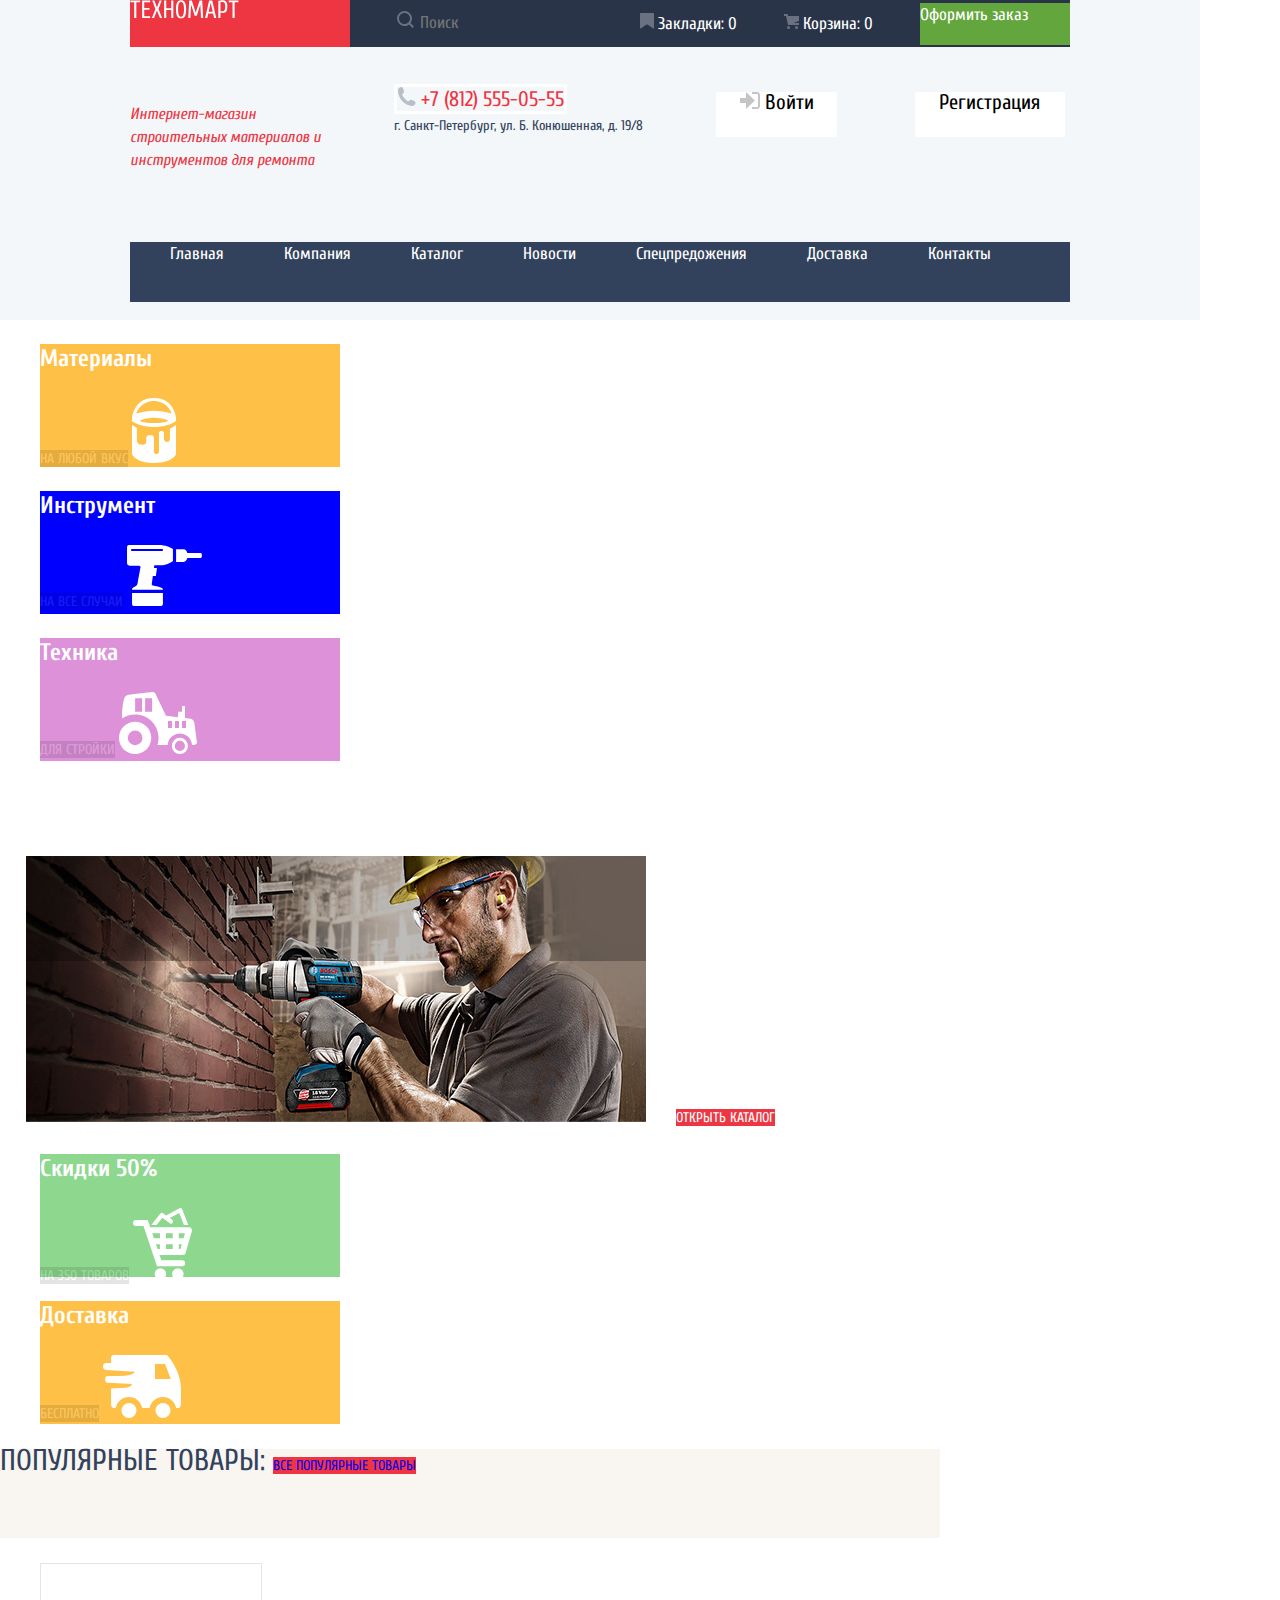
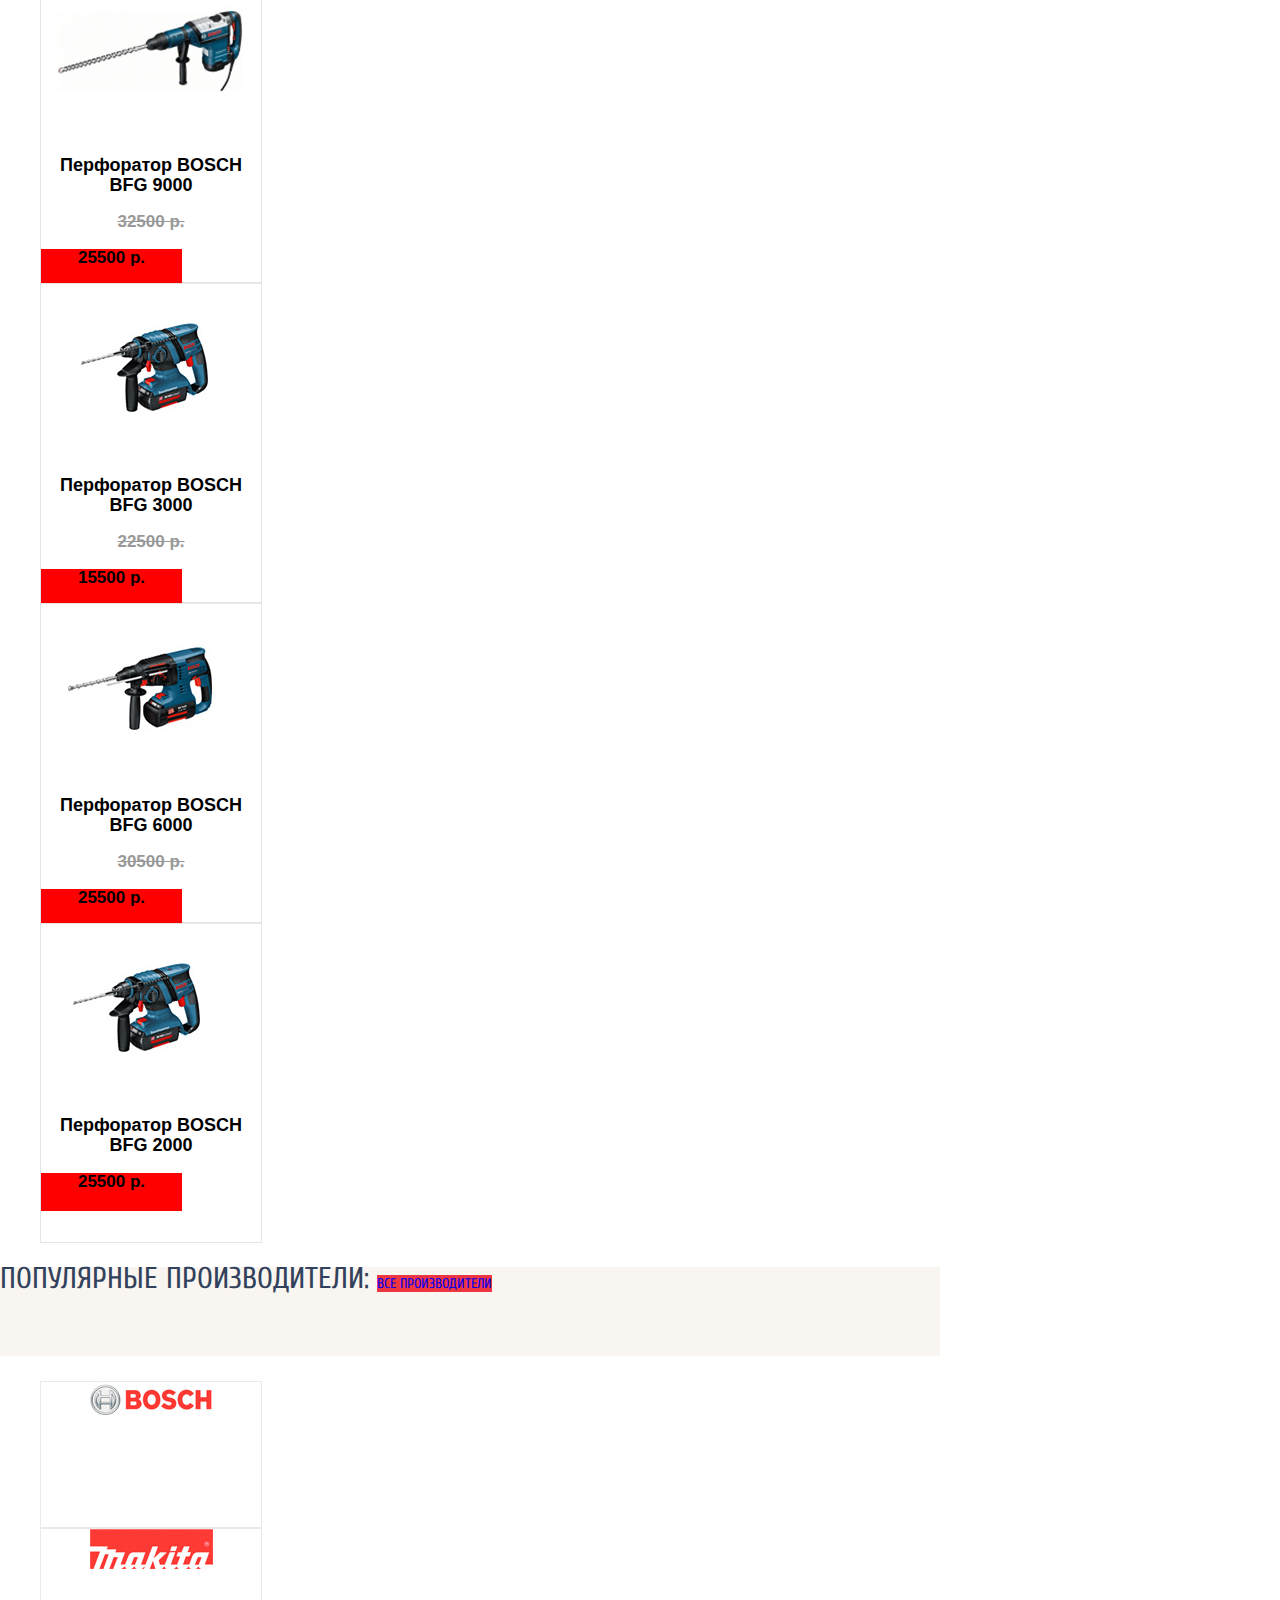
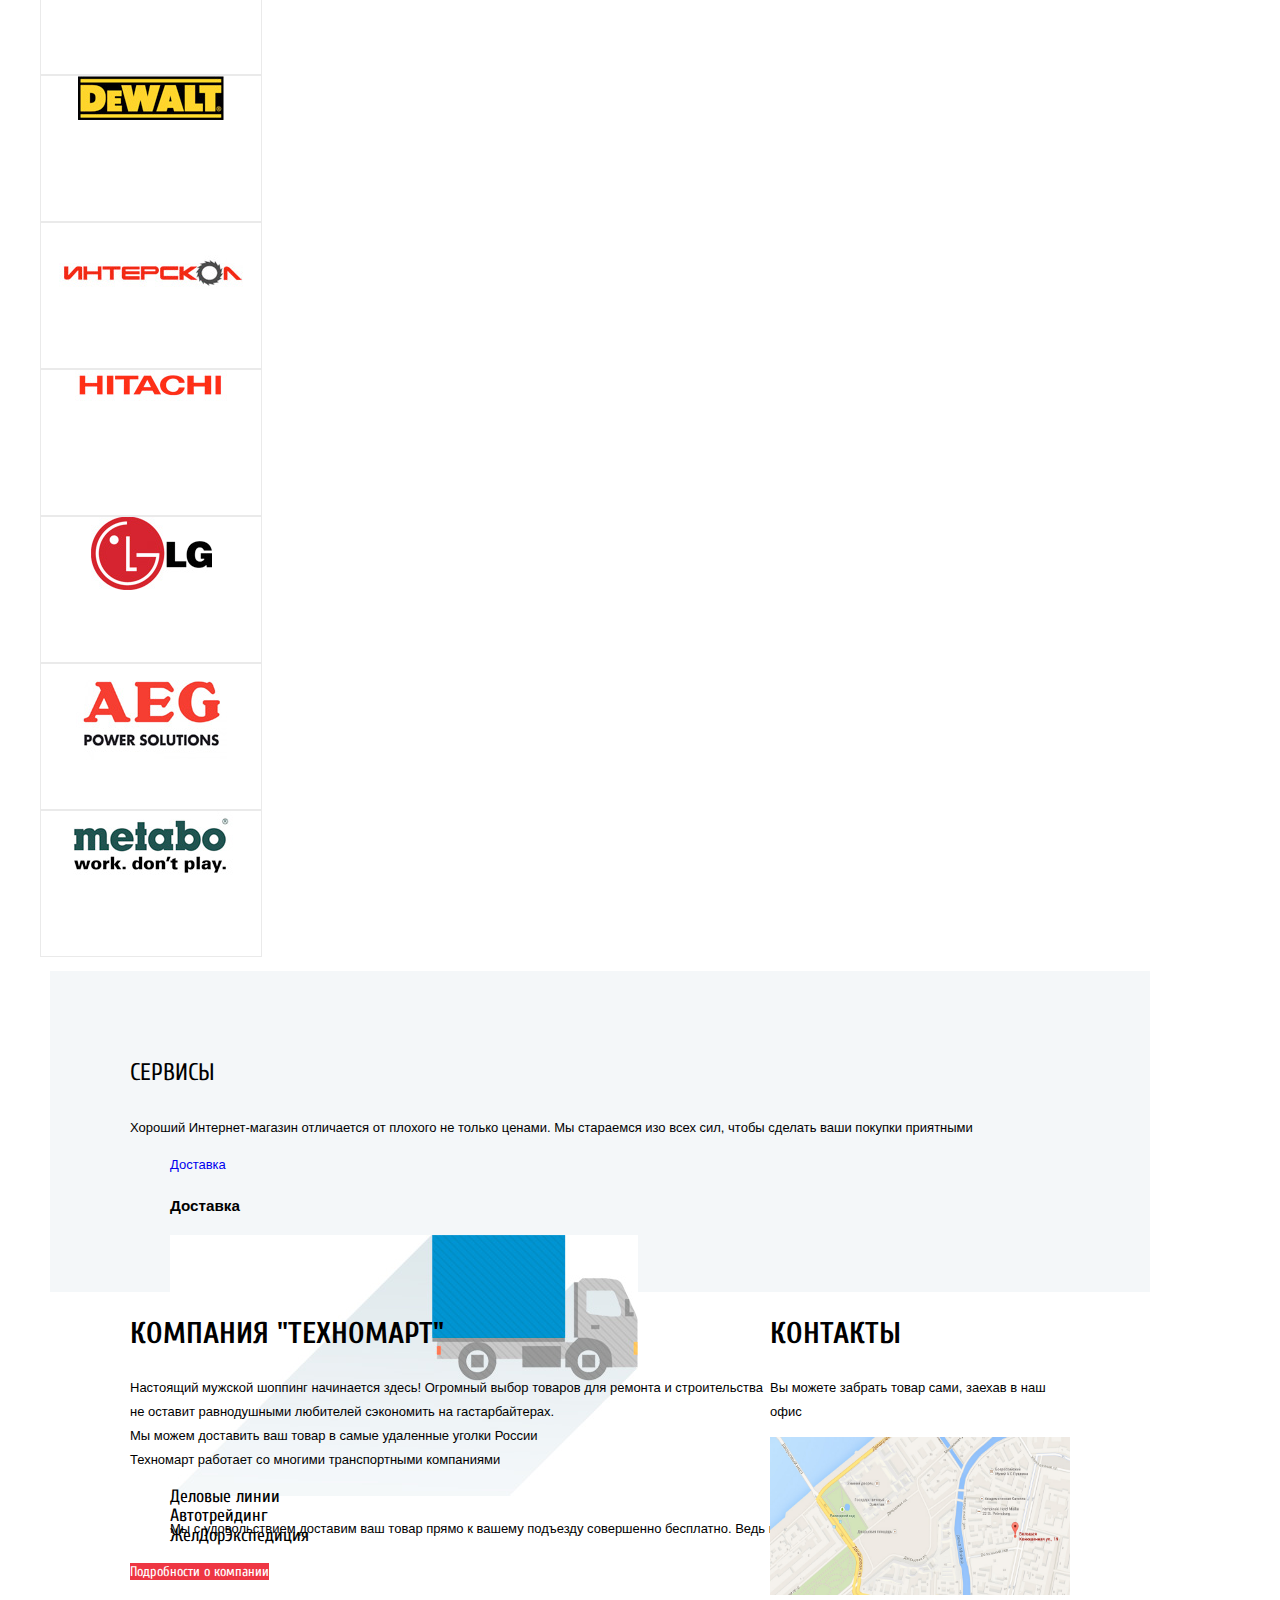
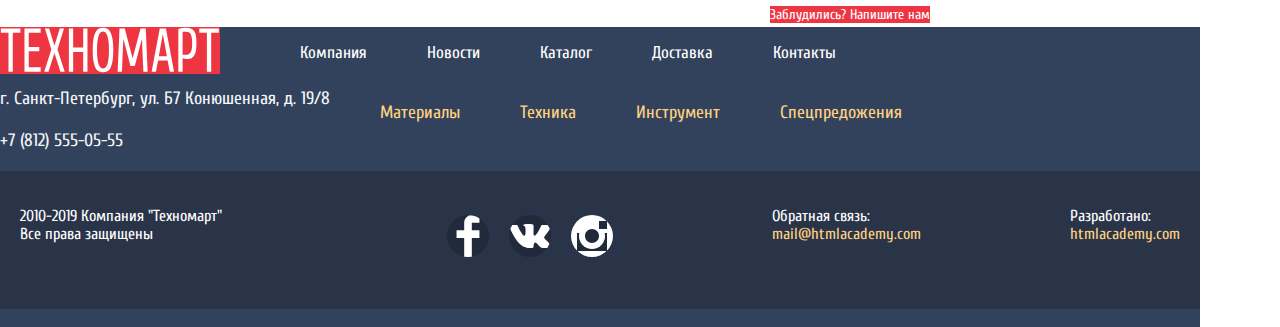
<file: index.html>
<!DOCTYPE html>
<html lang="ru">

<head>
    <meta charset="utf-8" />
    <title>HTML Academy: Техномарт</title>
    <link href="https://fonts.googleapis.com/css?family=Cuprum:400,400i,700|PT+Sans:400,700&display=swap&subset=cyrillic" rel="stylesheet" />
    <link href="css/normalize.css" rel="stylesheet" />
    <link href="css/style.css" rel="stylesheet" />
</head>

<body>
    <header class="top-background">
            <div class="menu-top container">
                    <a class="logo-back logo-back-header">
                        <img src="img/logo.svg" width="109px" height="19px" alt="logo" />
                    </a>
                    <span>
                      <svg class="search-icon" width="17" height="17" viewBox="0 0 17 17">
                        <path
                          d="M17 15.586l-3.542-3.542A7.465 7.465 0 0 0 15 7.5 7.5 7.5 0 1 0 7.5 15c1.71 0 3.282-.579 4.544-1.542L15.586 17 17 15.586zM2 7.5C2 4.467 4.467 2 7.5 2 10.532 2 13 4.467 13 7.5c0 3.032-2.468 5.5-5.5 5.5A5.506 5.506 0 0 1 2 7.5z"
                        />
                      </svg>
                      <input class="input-search" type="text" placeholder="Поиск" />
                    </span>
                    <a class="bookmark" href="#">
                        <svg class="bookmark-icon" width="14" height="16" viewBox="0 0 14 16">
                          <path d="M14 15c0 .55-.368.741-.818.426l-5.363-3.765c-.45-.315-1.187-.315-1.637 0L.818 15.426C.368 15.741 0 15.55 0 15V1c0-.55.45-1 1-1h12c.55 0 1 .45 1 1v14z"/>
                      </svg>
                      Закладки: 0
                    </a>
                    <a class="cart" href="#">
                        <svg class="cart-icon" width="15" height="15" viewBox="0 0 15 15">
                          <circle cx="4.5" cy="13.5" r="1.5"/>
                          <circle cx="12.5" cy="13.5" r="1.5"/>
                          <path d="M15 2H4.07l-.422-2H0v2h2.031l1.985 9H15V9H9.441L15 6.951z"/>
                      </svg>
                      Корзина: 0
                    </a>
                    <a class="make-order-button" href="#">Оформить заказ</a>
        </div>
            <div class="medium-footer container">
                    <p class="site-description">
                        Интернет-магазин строительных материалов и инструментов для ремонта
                    </p>
                    <div>
                        <a class="phone-back" href="#">
                            <img src="img/icon-phone.svg" width="19px" height="19px" alt="phone" /> +7 (812) 555-05-55
                        </a>
                        <address class="top-address">
                          г. Санкт-Петербург, ул. Б. Конюшенная, д. 19/8
                        </address>
                    </div>
                     <a class="login-back" href="#">
                                <svg width="20" height="17" viewBox="0 0 20 17">
                      <path d="M14.875 8.5L6 0v6H0v5h6v6z" />
                      <path
                        d="M16.986 15.01h-5.027V17h5.027c2.178 0 3.004-1.81 3.029-3.026V3.028C19.99 1.811 19.164 0 16.986 0h-5.027v1.99h5.027c.839 0 .992.681 1.01 1.057v10.904c-.017.376-.171 1.059-1.01 1.059z"
                      />
                    </svg> Войти
                            </a>
                    <a class="register-back" href="#">Регистрация</a>
            </div>
        <div>
            <nav class="nav-back container">
                <ul>
                    <li><a class="nav-item-top">Главная</a></li>
                    <li><a class="nav-item-top" href="company.html">Компания</a></li>
                    <li><a class="nav-item-top" href="catalog.html">Каталог</a></li>
                    <li><a class="nav-item-top" href="news.html">Новости</a></li>
                    <li><a class="nav-item-top" href="sale.html">Спецпредожения</a></li>
                    <li><a class="nav-item-top" href="sheepping.html">Доставка</a></li>
                    <li><a class="nav-item-top" href="contacts.html">Контакты</a></li>
                </ul>
            </nav>
        </div>
    </header>
    <main class="main-background">
        <section>
            <h2 class="visually-hidden">Каталог</h2>
            <ul>
                <li>
                    <div class="card yellow-back">
                        <h3>Материалы</h3>
                        <a class="cart-button" href="#">На любой вкус</a>
                        <img src="img/icon-1.svg" alt="" />
                    </div>
                </li>
                <li>
                    <div class="card blue-back">
                        <h3>Инструмент</h3>
                        <a class="cart-button" href="#">На все случаи</a>
                        <img src="img/icon-2.svg" alt="" />
                    </div>
                </li>
                <li>
                    <div class="card pink-back">
                        <h3>Техника</h3>
                        <a class="cart-button" href="#">Для стройки</a>
                        <img src="img/icon-3.svg" alt="" />
                    </div>
                </li>
            </ul>
            <div>
                <div>
                    <h3>Дрели</h3>
                    <p>Соседям на радость</p>
                    <img src="img/icon-left.svg" alt="" />
                    <img src="img/slider-image.jpg" alt="" />
                    <img src="img/icon-right.svg" alt="" />
                    <a class="slider-button" href="catalog.html">Открыть каталог</a>
                </div>
                <ul>
                    <li>
                        <div class="card green-back">
                            <h3>Скидки 50%</h3>
                            <a class="cart-button" href="#">На 350 товаров</a>
                            <img src="img/icon-4.svg" alt="" />
                        </div>
                    </li>
                    <li>
                        <div class="card yellow-back">
                            <h3>Доставка</h3>
                            <a class="cart-button" href="#">Бесплатно</a>
                            <img src="img/icon-5.svg" alt="" />
                        </div>
                    </li>
                </ul>
            </div>
        </section>
        <section>
            <h2 class="popular-back">
                Популярные товары:
                <a class="popular-button" href="#">Все популярные товары</a>
            </h2>
            <ul>
                <li>
                    <div class="item-back">
                        <img src="img/item-image-1.jpg" width="218px" height="170px" alt="" />
                        <h3>Перфоратор BOSCH BFG 9000</h3>
                        <p class="item-old-price">32500 р.</p>
                        <p class="item-button">25500 р.</p>
                    </div>
                </li>
                <li>
                    <div class="item-back">
                        <img src="img/item-image-2.jpg" alt="" />
                        <h3>Перфоратор BOSCH BFG 3000</h3>
                        <p class="item-old-price">22500 р.</p>
                        <p class="item-button">15500 р.</p>
                    </div>
                </li>
                <li>
                    <div class="item-back">
                        <img src="img/item-image-3.jpg" alt="" />
                        <h3>Перфоратор BOSCH BFG 6000</h3>
                        <p class="item-old-price">30500 р.</p>
                        <p class="item-button">25500 р.</p>
                    </div>
                </li>
                <li>
                    <div class="item-back">
                        <img src="img/item-image-4.jpg" alt="" />
                        <h3>Перфоратор BOSCH BFG 2000</h3>
                        <p class="item-button">25500 р.</p>
                    </div>
                </li>
            </ul>
        </section>
        <section>
            <h2 class="popular-back">
                Популярные производители:
                <a class="popular-button" href="#">Все производители</a>
            </h2>
            <ul>
                <li class="brand-background">
                    <a href="#"><img src="img/bosch.jpg" alt="bosch" /></a>
                </li>
                <li class="brand-background">
                    <a href="#"><img src="img/makita.jpg" alt="makita" /></a>
                </li>
                <li class="brand-background">
                    <a href="#"><img src="img/de-walt.jpg" alt="dewalt" /></a>
                </li>
                <li class="brand-background">
                    <a href="#"><img src="img/invalid-name.jpg" alt="interscone" /></a>
                </li>
                <li class="brand-background">
                    <a href="#"><img src="img/hitachi.jpg" alt="hitachi" /></a>
                </li>
                <li class="brand-background">
                    <a href="#"><img src="img/lg.jpg" alt="lg" /></a>
                </li>
                <li class="brand-background">
                    <a href="#"></a><img src="img/aeg.jpg" alt="aeg" />
                </li>
                <li class="brand-background">
                    <a href="#"></a><img src="img/metabo.jpg" alt="metabo" />
                </li>
            </ul>
        </section>
        <section class="service-back container">
            <div>
                <h2>Сервисы</h2>
                <p>
                    Хороший Интернет-магазин отличается от плохого не только ценами. Мы стараемся изо всех сил, чтобы сделать ваши покупки приятными
                </p>
                <ul>
                    <li><a href="#">Доставка</a></li>
                    <li class="visually-hidden"><a href="#">Гарантия</a></li>
                    <li class="visually-hidden"><a href="#">Кредит</a></li>
                </ul>
                <ul>
                    <li>
                        <h3>Доставка</h3>
                        <img src="img/delivery.jpg" alt="Машинка" />
                        <p>
                            Мы с удовольствием доставим ваш товар прямо к вашему подъезду совершенно бесплатно. Ведь мы неплохо заработаем, поднимая его на этаж!
                        </p>
                    </li>
                    <li class="visually-hidden">
                        <h3>Гарантия</h3>
                        <img src="img/guarantee.jpg" alt="Гарантия" />
                        <p>
                            Если купленный у нас товар поломается или заскрипит, а также в случчае пожара, спровацированного его возгаранием вы всегда можете быть уверены в нашей гарантии. Мы обменяем сгоревший товар на новый. Дом уж востановите как-нибудь сами.
                        </p>
                    </li>
                    <li class="visually-hidden">
                        <h3>Кредит</h3>
                        <img src="img/credit.jpg" alt="Кредит" />
                        <p>
                            Залезть в долговую яму стало проще! Кредитные консультанты придут на помощь.
                        </p>
                        <button>Отправить заявку</button>
                    </li>
                </ul>
            </div>
        </section>
        <section class="description container">
            <div>
                <h3>Компания "Техномарт"</h3>
                <p>
                    Настоящий мужской шоппинг начинается здесь! Огромный выбор товаров для ремонта и строительства не оставит равнодушными любителей сэкономить на гастарбайтерах. <br /> Мы можем доставить ваш товар в самые удаленные уголки России <br
                    /> Техномарт работает со многими транспортными компаниями
                </p>
                <ul>
                    <li>Деловые линии</li>
                    <li>Автотрейдинг</li>
                    <li>ЖелДорЭкспедиция</li>
                </ul>
                <a class="red-button company-button" href="company.html">Подробности о компании</a
          >
                </div>
        <div>
          <h3>Контакты</h3>
          <p>Вы можете забрать товар сами, заехав в наш офис</p>
          <a href="#"><img src="img/map.jpg" width="300px" height="158px" alt="map"/></a>
                <a class="red-button feedback-button" href="#">Заблудились? Напишите нам</a
          >
                </div>
      </section>
    </main>
    <footer class="footer-nav-back">
      <section class="footer-logo-nav">
          <img
            class="logo-back"
            src="img/logo.svg"
            width="138px"
            height="23px"
            alt="logo"
          />
          <nav class="nav-back">
            <ul>
              <li><a class="nav-item-footer" href="company.html">Компания</a></li>
              <li><a class="nav-item-footer" href="news.html">Новости</a></li>
              <li><a class="nav-item-footer" href="catalog.html">Каталог</a></li>
              <li><a class="nav-item-footer" href="sheepping.html">Доставка</a></li>
              <li><a class="nav-item-footer" href="contacts.html">Контакты</a></li>
            </ul>
          </nav>
        </section>
        <section class="footer-address-menu">
                <h2 class="visually-hidden">Контакты</h2>
                <div class="footer-address">
                    <address>
                    г. Санкт-Петербург, ул. Б7 Конюшенная, д. 19/8
                    </address>
                    <p>+7 (812) 555-05-55</p>
                </div>
                <ul>
                    <li><a class="content" href="#">Материалы</a></li>
                    <li><a class="content" href="#">Техника</a></li>
                    <li><a class="content" href="#">Инструмент</a></li>
                    <li><a class="content" href="#">Спецпредожения</a></li>
                </ul>
        </section>
        <section class="footer-tm-mail">
                <p class="tm">
                    2010-2019 Компания "Техномарт" <br /> Все права защищены
                </p>
                <ul>
                    <li>
                        <a href="#"><img class="icon-back" src="img/fb-icon.svg" alt="fb" /></a>
                    </li>
                    <li>
                        <a href="#"><img class="icon-back" src="img/vk-icon.svg" alt="vk" /></a>
                    </li>
                    <li>
                        <a href="#"><img class="icon-back" src="img/insta-icon.svg" alt="inst" /></a>
                    </li>
                </ul>
                <p>
                    Обратная связь: <br />
                    <a class="mailhtmlacademyru" href="#">mail@htmlacademy.com</a>
                </p>
                <p>
                    Разработано: <br />
                    <a class="htmlacademyru" href="https://htmlacademy.ru/intensive/htmlcss">htmlacademy.com</a
            >
          </p>
      </section>
    </footer>
    <section class="visually-hidden">
      <form action="/">
        <button type="button"><img src="img/form-close.svg" alt="" /></button>
        <div>
          <p>
            <label for="write-us-name">Ваше имя:</label>
            <input
              type="text"
              id="write-us-name"
              name="write-us-name"
              placeholder="Имя Фамилия"
            />
          </p>
          <p>
            <label for="write-us-email">Ваше e-mail:</label>
            <input
              type="text"
              id="write-us-email"
              name="write-us-email"
              placeholder="email@example.com"
            />
          </p>
        </div>
        <p>
          <label for="write-us-letter">Текст письма:</label>
          <textarea
            id="write-us-letter"
            name="write-us-letter"
            placeholder="В свободной форме"
          ></textarea>
        </p>
        <div><button>Отправить</button></div>
      </form>
    </section>
    <section class="visually-hidden">
      <button type="button"><img src="img/form-close.svg" alt="" /></button>
      <img src="img/map.jpg" alt="" />
    </section>
  </body>
</html>
</file>
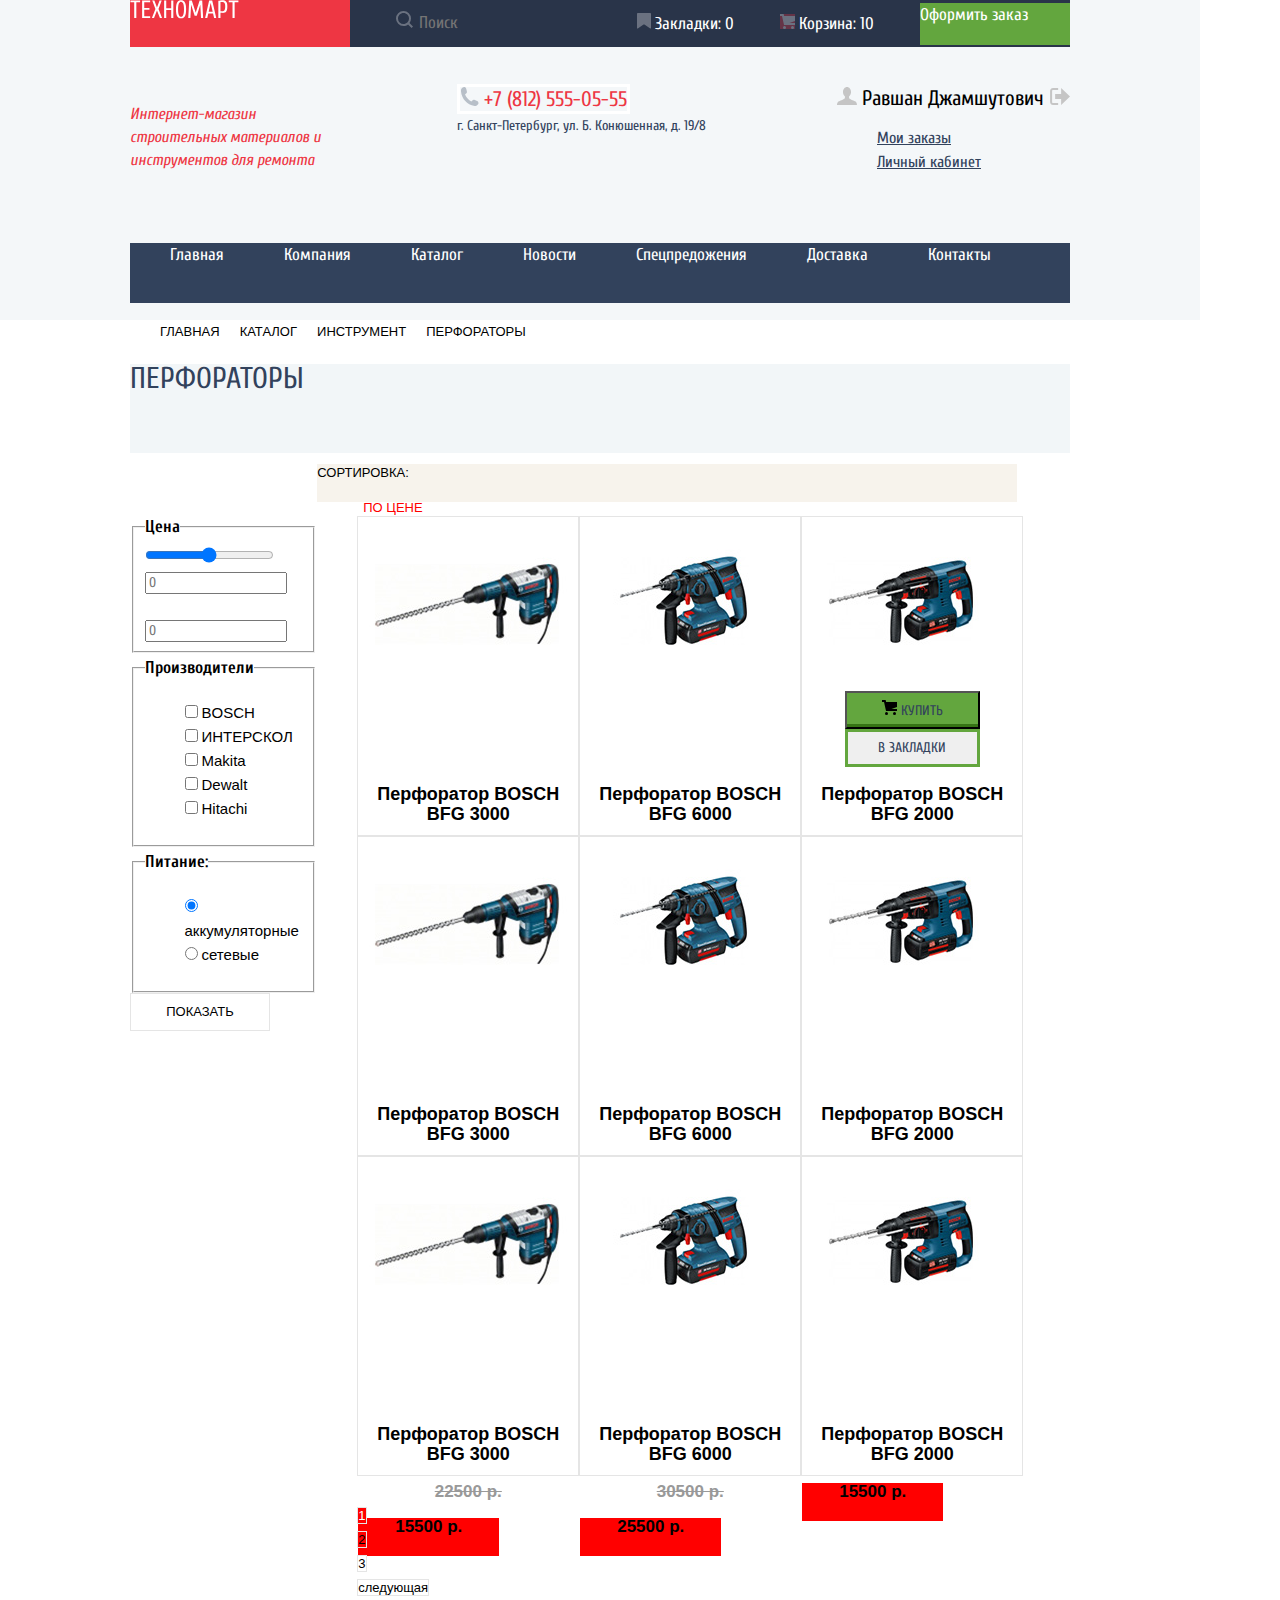
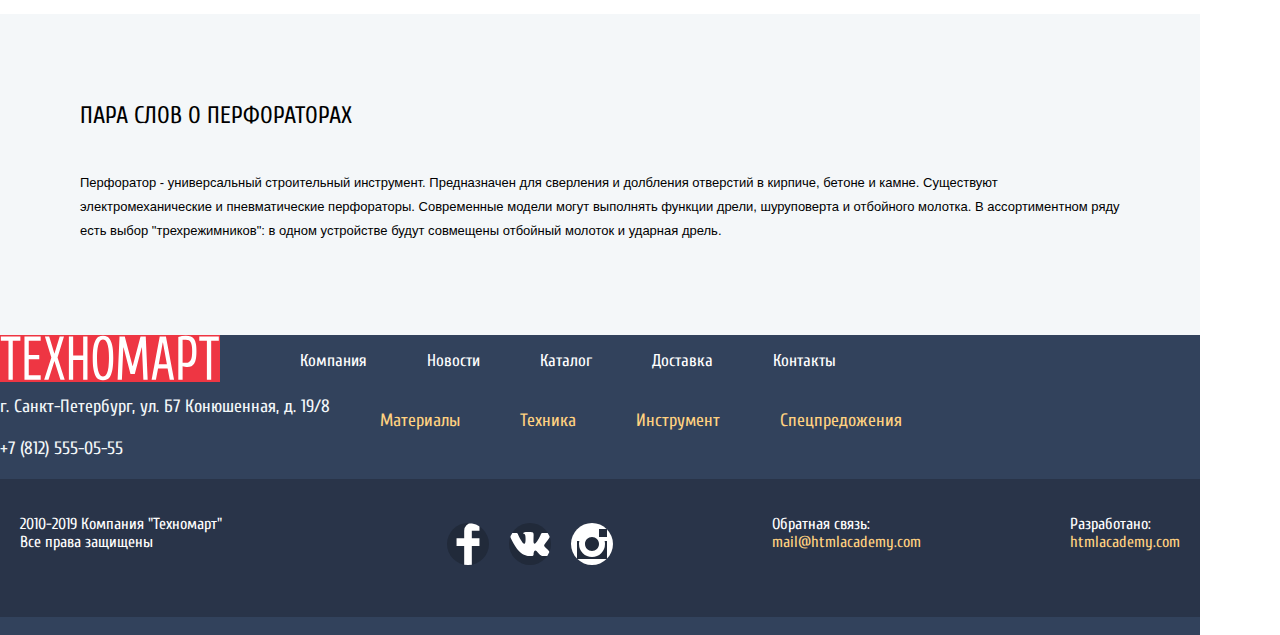
<file: catalog.html>
<!DOCTYPE html>
<html lang="ru">

<head>
    <meta charset="utf-8">
    <title>HTML Academy: Техномарт</title>
    <link href="https://fonts.googleapis.com/css?family=Cuprum:400,400i,700|PT+Sans:400,700&display=swap&subset=cyrillic" rel="stylesheet">
    <link href="css/normalize.css" rel="stylesheet">
    <link href="css/style.css" rel="stylesheet">
</head>

<body>
    <header class="top-background">
        <div class="menu-top container">
                <a href="index.html" class="logo-back logo-back-header">
                    <img src="img/logo.svg" width="109px" height="19px" alt="logo" />
                </a>
                <span>
                    <svg class="search-icon" width="17" height="17" viewBox="0 0 17 17">
                      <path
                        d="M17 15.586l-3.542-3.542A7.465 7.465 0 0 0 15 7.5 7.5 7.5 0 1 0 7.5 15c1.71 0 3.282-.579 4.544-1.542L15.586 17 17 15.586zM2 7.5C2 4.467 4.467 2 7.5 2 10.532 2 13 4.467 13 7.5c0 3.032-2.468 5.5-5.5 5.5A5.506 5.506 0 0 1 2 7.5z"
                      />
                    </svg>
                    <input class="input-search" type="text" placeholder="Поиск" />
                  </span>
                  <a class="bookmark" href="#">
                        <svg class="bookmark-icon" width="14" height="16" viewBox="0 0 14 16">
                          <path d="M14 15c0 .55-.368.741-.818.426l-5.363-3.765c-.45-.315-1.187-.315-1.637 0L.818 15.426C.368 15.741 0 15.55 0 15V1c0-.55.45-1 1-1h12c.55 0 1 .45 1 1v14z"/>
                      </svg>
                      Закладки: 0
                    </a>
                    <a class="cart" href="#">
                        <svg class="cart-icon cart-full" width="15" height="15" viewBox="0 0 15 15">
                          <circle cx="4.5" cy="13.5" r="1.5"/>
                          <circle cx="12.5" cy="13.5" r="1.5"/>
                          <path d="M15 2H4.07l-.422-2H0v2h2.031l1.985 9H15V9H9.441L15 6.951z"/>
                      </svg>
                      Корзина: 10
                    </a>
                <a class="make-order-button" href="#">Оформить заказ</a>
        </div>
        <div class="medium-footer container">
                <p class="site-description">
                    Интернет-магазин строительных материалов и инструментов для ремонта
                </p>
                <div>
                    <a class="phone-back" href="#">
                        <img src="img/icon-phone.svg" width="19px" height="19px" alt="phone" /> +7 (812) 555-05-55
                    </a>
                    <address class="top-address">г. Санкт-Петербург, ул. Б. Конюшенная, д. 19/8</address>
                </div>
                <div>
                    <a class="user-back" href="">
                        <svg width="20" height="18" viewBox="0 0 20 18">
                            <path d="M17.881 14.166c-2.144-.735-4.256-1.666-5.207-2.39-.657-.501-.77-1.618-.517-2.415 1.118-.903 1.864-2.477 1.864-4.278C14.021 2.276 12.221 0 10 0S5.979 2.276 5.979 5.083c0 1.801.746 3.374 1.863 4.277.253.798.141 1.915-.517 2.416-.95.724-3.063 1.654-5.207 2.39S0 18 0 18h20s.025-3.099-2.119-3.834z"/>
                        </svg>
                        Равшан Джамшутович
                        <svg width="21" height="17" viewBox="0 0 21 17">
                                <path d="M21 8.5L12.125 0v6h-6v5h6v6z"/>
                                <path d="M3.106 13.952V3.048c.018-.376.171-1.057 1.01-1.057h5.027V0H4.116C1.938 0 1.112 1.81 1.087 3.027v10.946C1.112 15.189 1.938 17 4.116 17h5.027v-1.99H4.116c-.839 0-.992-.683-1.01-1.058z"/>
                        </svg>
                    </a>

                    <ul>
                        <li><a class="settings" href="#">Мои заказы</a></li>
                        <li><a class="settings" href="#">Личный кабинет</a></li>
                    </ul>
                </div>
        </div>
        <div>
            <nav class="nav-back container">
                <ul>
                    <li><a class="nav-item-top" href="index.html">Главная</a></li>
                    <li><a class="nav-item-top" href="company.html">Компания</a></li>
                    <li><a class="nav-item-top">Каталог</a></li>
                    <li><a class="nav-item-top" href="news.html">Новости</a></li>
                    <li><a class="nav-item-top" href="sale.html">Спецпредожения</a></li>
                    <li><a class="nav-item-top" href="sheepping.html">Доставка</a></li>
                    <li><a class="nav-item-top" href="contacts.html">Контакты</a></li>
                </ul>
            </nav>
        </div>
    </header>
    <main class="main-background">
        <ul class="brod container">
            <li><a href="index.html">Главная</a></li>
            <li><a href="catalog.html">Каталог</a></li>
            <li><a href="#">Инструмент</a></li>
            <li><a>Перфораторы</a></li>
        </ul>
        <div class="category-back container">
            <h1>Перфораторы</h1>
        </div>
        <div class="main-course container">
            <section>
                <h2>Фильтр</h2>
                <form action="/">
                    <fieldset>
                        <legend class="filter-category">Цена</legend>
                        <input type="range">
                        <label for="filter-min-price">мин</label>
                        <input type="text" name="min-price" id="filter-min-price" placeholder="0">
                        <label for="filter-max-price">макс</label>
                        <input type="text" name="max-price" id="filter-max-price" placeholder="0">
                    </fieldset>
                    <fieldset>
                        <legend class="filter-category">Производители</legend>
                        <ul>
                            <li>
                                <input type="checkbox" name="bosch" id="filter-bosch">
                                <label class="filter-item" for="filter-bosch">BOSCH</label>
                            </li>
                            <li>
                                <input type="checkbox" name="interscol" id="filter-interscol">
                                <label class="filter-item" for="filter-interscol">ИНТЕРСКОЛ</label>
                            </li>
                            <li>
                                <input type="checkbox" name="makita" id="filter-makita">
                                <label class="filter-item" for="filter-makita">Makita</label>
                            </li>
                            <li>
                                <input type="checkbox" name="dewalt" id="filter-dewalt">
                                <label class="filter-item" for="filter-dewalt">Dewalt</label>
                            </li>
                            <li>
                                <input type="checkbox" name="hitachi" id="filter-hitachi">
                                <label class="filter-item" for="filter-hitachi">Hitachi</label>
                            </li>
                        </ul>
                    </fieldset>
                    <fieldset>
                        <legend class="filter-category">Питание:</legend>
                        <ul>
                            <li>
                                <input type="radio" name="power-group" value="acc" id="filter-accumulator" checked>
                                <label class="filter-item" for="filter-accumulator">аккумуляторные</label>
                            </li>
                            <li>
                                <input type="radio" name="power-group" value="not-acc" id="filter-not-acc">
                                <label class="filter-item" for="filter-not-acc">сетевые</label>
                            </li>
                        </ul>
                    </fieldset>
                    <button class="next-button" type="submit">Показать</button>
                </form>
            </section>
            <div>
                <section class="sort-back">
                    <h2>Сортировка:</h2>
                    <ul>
                        <li><button class="sort-item sort-item-active" type="button">по цене</button></li>
                        <li><button class="sort-item" type="button">по типу</button></li>
                        <li><button class="sort-item" type="button">по функционалу</button></li>
                        <li>
                            <svg class="sort-item sort-item-active" width="11" height="10" viewBox="0 0 11 10">
                                    <path d="M5.5 0L0 10h11z"/>
                                </svg>
                        </li>
                        <li>
                            <svg class="sort-item" width="11" height="10" viewBox="0 0 11 10">
                                    <path d="M5.5 10L0 0h11"/>
                                </svg>

                        </li>
                    </ul>
                </section>
                <section class="products">
                    <h2 class="visually-hidden">Товары</h2>
                    <ul>
                        <li>
                            <div class="item-back">
                                <img src="img/item-image-1.jpg" width="218px" height="170px" alt="">
                                <div class="card-buttons">
                                    <button class="buy-button" type="button"><img src="img/cart-icon.svg" alt=""> Купить</button>
                                    <button class="bookmark-button" type="button">В закладки</button>
                                </div>
                                <h3>Перфоратор BOSCH BFG 3000</h3>
                                <p class="item-old-price">22500 р.</p>
                                <p class="item-button">15500 р.</p>
                            </div>
                        </li>
                        <li><br></li>
                        <li><br></li>
                        <li><br></li>
                        <li>
                            <div class="item-back">
                                <img src="img/item-image-2.jpg" alt="">
                                <div class="card-buttons">
                                    <button class="buy-button" type="button"><img src="img/cart-icon.svg" alt=""> Купить</button>
                                    <button class="bookmark-button" type="button">В закладки</button>
                                </div>
                                <h3>Перфоратор BOSCH BFG 6000</h3>
                                <p class="item-old-price">30500 р.</p>
                                <p class="item-button">25500 р.</p>
                            </div>
                        </li>
                        <li>
                            <div class="item-back">
                                <img src="img/item-image-3.jpg" alt="">
                                <div>
                                    <button class="buy-button" type="button"><img src="img/cart-icon.svg" alt=""> Купить</button>
                                    <button class="bookmark-button" type="button">В закладки</button>
                                </div>
                                <h3>Перфоратор BOSCH BFG 2000</h3>
                                <p class="item-button">15500 р.</p>
                            </div>
                        </li>
                        <li>
                            <div class="item-back">
                                <img src="img/item-image-1.jpg" alt="">
                                <div class="card-buttons">
                                    <button class="buy-button" type="button"><img src="img/cart-icon.svg" alt=""> Купить</button>
                                    <button class="bookmark-button" type="button">В закладки</button>
                                </div>
                                <h3>Перфоратор BOSCH BFG 3000</h3>
                                <p class="item-old-price">22500 р.</p>
                                <p class="item-button">15500 р.</p>
                            </div>
                        </li>
                        <li>
                            <div class="item-back">
                                <img src="img/item-image-2.jpg" alt="">
                                <div class="card-buttons">
                                    <button class="buy-button" type="button"><img src="img/cart-icon.svg" alt=""> Купить</button>
                                    <button class="bookmark-button" type="button">В закладки</button>
                                </div>
                                <h3>Перфоратор BOSCH BFG 6000</h3>
                                <p class="item-old-price">30500 р.</p>
                                <p class="item-button">25500 р.</p>
                            </div>
                        </li>
                        <li>
                            <div class="item-back">
                                <img src="img/item-image-3.jpg" alt="">
                                <div class="card-buttons">
                                    <button class="buy-button" type="button"><img src="img/cart-icon.svg" alt=""> Купить</button>
                                    <button class="bookmark-button" type="button">В закладки</button>
                                </div>
                                <h3>Перфоратор BOSCH BFG 2000</h3>
                                <p class="item-button">15500 р.</p>
                            </div>
                        </li>
                        <li>
                            <div class="item-back">
                                <img src="img/item-image-1.jpg" alt="">
                                <div class="card-buttons">
                                    <button class="buy-button" type="button"><img src="img/cart-icon.svg" alt=""> Купить</button>
                                    <button class="bookmark-button" type="button">В закладки</button>
                                </div>
                                <h3>Перфоратор BOSCH BFG 3000</h3>
                                <p class="item-old-price">22500 р.</p>
                                <p class="item-button">15500 р.</p>
                            </div>
                        </li>
                        <li>
                            <div class="item-back">
                                <img src="img/item-image-2.jpg" alt="">
                                <div class="card-buttons">
                                    <button class="buy-button" type="button"><img src="img/cart-icon.svg" alt=""> Купить</button>
                                    <button class="bookmark-button" type="button">В закладки</button>
                                </div>
                                <h3>Перфоратор BOSCH BFG 6000</h3>
                                <p class="item-old-price">30500 р.</p>
                                <p class="item-button">25500 р.</p>
                            </div>
                        </li>
                        <li>
                            <div class="item-back">
                                <img src="img/item-image-3.jpg" alt="">
                                <div class="card-buttons">
                                    <button class="buy-button" type="button"><img src="img/cart-icon.svg" alt=""> Купить</button>
                                    <button class="bookmark-button" type="button">В закладки</button>
                                </div>
                                <h3>Перфоратор BOSCH BFG 2000</h3>
                                <p class="item-button">15500 р.</p>
                            </div>
                        </li>
                    </ul>
                </section>
                <ul>
                    <li><a class="page-item page-item-active">1</a></li>
                    <li><a class="page-item" href="#">2</a></li>
                    <li><a class="page-item" href="#">3</a></li>
                    <li><a class="page-item" href="#">следующая</a></li>
                </ul>
            </div>
        </div>
        <section class="service-back">
                <h2>Пара слов о перфораторах</h2>
                <p>Перфоратор - универсальный строительный инструмент. Предназначен для сверления и долбления отверстий в кирпиче, бетоне и камне. Существуют электромеханические и пневматические перфораторы. Современные модели могут выполнять функции дрели,
                    шуруповерта и отбойного молотка. В ассортиментном ряду есть выбор "трехрежимников": в одном устройстве будут совмещены отбойный молоток и ударная дрель.
                </p>
        </section>
    </main>
    <footer class="footer-nav-back">
        <section class="footer-logo-nav">
                <img class="logo-back" src="img/logo.svg" alt="logo" />
                <nav class="nav-back">
                    <ul>
                        <li><a class="nav-item-footer" href="company.html">Компания</a></li>
                        <li><a class="nav-item-footer" href="news.html">Новости</a></li>
                        <li><a class="nav-item-footer" href="catalog.html">Каталог</a></li>
                        <li><a class="nav-item-footer" href="sheepping.html">Доставка</a></li>
                        <li><a class="nav-item-footer" href="contacts.html">Контакты</a></li>
                    </ul>
                </nav>
        </section>
        <section class="footer-address-menu">
                <h2 class="visually-hidden">Контакты</h2>
                <div class="footer-address">
                    <address>г. Санкт-Петербург, ул. Б7 Конюшенная, д. 19/8</address>
                    <p>+7 (812) 555-05-55</p>
                </div>
                <ul>
                    <li><a class="content" href="#">Материалы</a></li>
                    <li><a class="content" href="#">Техника</a></li>
                    <li><a class="content" href="#">Инструмент</a></li>
                    <li><a class="content" href="#">Спецпредожения</a></li>
                </ul>
        </section>
        <section class="footer-tm-mail">
                <p class="tm">
                    2010-2019 Компания "Техномарт" <br /> Все права защищены
                </p>
                <ul>
                    <li>
                        <a href="#"><img class="icon-back" src="img/fb-icon.svg" alt="fb" /></a>
                    </li>
                    <li>
                        <a href="#"><img class="icon-back" src="img/vk-icon.svg" alt="vk" /></a>
                    </li>
                    <li>
                        <a href="#"><img class="icon-back" src="img/insta-icon.svg" alt="inst" /></a>
                    </li>
                </ul>
                <p>
                    Обратная связь: <br />
                    <a class="mailhtmlacademyru" href="#">mail@htmlacademy.com</a>
                </p>
                <p>
                    Разработано: <br />
                    <a class="htmlacademyru" href="https://htmlacademy.ru/intensive/htmlcss">htmlacademy.com</a
            >
          </p>
      </section>
    </footer>
    <div class="visually-hidden">
        <button type="button"><img src="img/modal-close.svg" alt="закрыть"></button>
        <div>
            <img src="img/modal-check.svg" alt="">
            <p>Товар добавлен в корзину</p>
        </div>
        <div>
            <button type="button">оформить заказ</button>
            <button type="button">продолжить покупки</button>
        </div>
    </div>
</body>

</html>
</file>
<file: css/style.css>
body {
    font-family: "Cuprum", Arial, sans-serif;
    font-size: 14px;
    line-height: 24px;
    text-align: left;
    color: white;
}

a {
    text-decoration: none;
}

p {
    font-family: "PT Sans Narrow", Arial, sans-serif;
}

li {
    list-style-type: none;
}

.main {
    width: 1200px;
    background-color: rgba(50, 66, 92, 0.3)
}

.visually-hidden {
    position: absolute;
    width: 1px;
    height: 1px;
    margin: -1px;
    border: 0;
    padding: 0;
    clip: rect(0 0 0 0);
    overflow: hidden;
}


/* 1. Header */
.top-background {
  width: 1200px;
  height: 320px;
  background-color: #f4f7f9;
}
.main-background {
    width: 1200px;
}

/* 1.1 top  */
.menu-top {
  display: flex;
  align-items: center;
  justify-content: space-between;
  width: 1200px;
  background-color: #293449;
}
.menu-top a {
  font-size: 17px;
  color: inherit;
}
/* logo */
.logo-back {
    width: 220px;
    height: 47px;
    background-color: #ee3643;
}
.logo-back-header:hover,
.logo-back-header:focus {
    background-color: #ca2c37;
}
.logo-back-header:active {
    background-color: #ba2732;
}

.input-search {
    background-color: #293449;
    border: none;
    font-size: 17px;
    color: white;
}
.input-search:focus,
.input-search:active {
    background-color: white;
}
.search-icon,
.bookmark-icon,
.cart-icon {
  fill: #ffffff;
  opacity: 0.3;
}
.search-icon:hover,
.search-icon:focus,
.bookmark-icon:hover,
.bookmark-icon:focus,
.cart-icon:hover,
.cart-icon:focus {
    opacity: 1;
}

.bookmark-icon:active,
.cart-icon:active {
  opacity: 0.5;
  background-color: #161d29;
}

.cart:active,
.bookmark:active {
    opacity: 0.6;
    background-color: #161d29;
}


.make-order-button {
    width: 150px;
    height: 42px;
    background-color: #63a63e;
}

.make-order-button:focus,
.make-order-button:hover {
    background-color: #5fbb2d;
}

.make-order-button:active {
    background-color: #518534;
    opacity: 0.5;
}

.cart-full {
    background-color: #ee3643;
}

/* 1.2 descriptons and contacts */

.site-description {
    width: 196px;
    font-family: "Cuprum", Arial, sans-serif;
    font-size: 16px;
    font-style: italic;
    line-height: 1.44;
    color: #ee3643;
}
.phone-back {
    width: 270px;
    height: 45px;
    border: solid 3px white;
    font-size: 21px;
    line-height: 1;
    color: #ee3643;
    text-align: center;
}
address {
    font-style: normal;
}
.top-address {
    width: 250px;
    height: 13px;
    font-size: 14px;
    line-height: 1.71;
    text-align: center;
    color: #32425c;
    text-align: center;
}

/* 1.2 register, login , user info */
.register-back,
.login-back {
    width: 150px;
    height: 45px;
    background-color: white;
    font-size: 21px;
    line-height: 1;
    letter-spacing: normal;
    color: black;
    margin: 5px;
    text-align: center;
}

.login-back {
    width: 121px;
    fill: #c5c5c5;
}

.login-back:hover,
.register-back:hover {
    color: red;
    fill: #32425c;
}

.login-back:active,
.register-back:active {
    fill: #c5c5c5;
    color: rgba(0, 0, 0, 0.3);
    opacity: 0.3;
}

.user-back {
    width: 299px;
    height: 45px;
    fill: #c5c5c5;
    font-family: "Cuprum", Arial, sans-serif;
    font-size: 21px;
    line-height: 1;
    color: black;
}
.user-back:hover {
    fill: #32425c;
}

.settings {
    width: 75px;
    height: 14px;
    font-size: 16px;
    line-height: 1.13;
    color: #32425c;
    text-decoration: underline;
}

.settings:hover {
    color: red;
}

.user-back:active,
.settings:active {
    fill: #c5c5c5;
    color: rgba(50, 66, 92, 0.3);
    opacity: 0.3;
}

/* 1.3 nav */
.nav-back {
    width: 940px;
    height: 60px;
    background-color: #32425c;
}

.nav-back ul {
    display: flex;
    flex-wrap: wrap;

  }
.nav-back ul li {
    list-style: none;
  }


.nav-item-footer,
.nav-item-top{
  font-size: 17px;
    color: inherit;
    text-align: center;
    padding-right: 60px;
}

.nav-item-top:hover,
.nav-item-top:focus {
    background-color: #293449;
}

.nav-item-top:active {
    background-color: #1d2739;
    opacity: 0.5;
}

.nav-item-footer:hover,
.nav-item-footer:focus {
  text-decoration: underline;
}
.nav-item-footer:active {
  opacity: 0.5;
  text-decoration: none;
}



.footer-nav-back {
    width: 1200px;
    height: 300px;
    background-color: #32425c;
}

.content {
    width: 79px;
    height: 17px;
    font-size: 18px;
    line-height: 1.33;
    color: #ffd180;
    text-align: center;
}

.content:hover,
.content:focus {
    text-decoration: underline;
}

.content:active {
    opacity: 0.5;
    text-decoration: none;
}

.footer-tm-mail {
    background-color: #293449;
    display: flex;
    justify-content: space-between;
    padding: 20px;
}

.footer-tm-mail ul {
    display: flex;

}
.footer-tm-mail ul li {
    list-style: none;
    padding: 10px;

  }

.icon-back {
    width: 42px;
    height: 42px;
    background-color: #212a3a;
    border-radius: 21px;
}

.icon-back:hover,
.icon-back:focus,
.icon-back:active {
    background-color: #ee3643;
}

.footer-tm-mail p {
    font-family: "Cuprum", Arial, sans-serif;
    font-size: 16px;
    font-weight: normal;
    font-style: normal;
    font-stretch: normal;
    line-height: 1.13;
    letter-spacing: normal;
    text-align: left;
    color: white;

}

.footer-tm-mail a {
    color: #ffd180;
}

.footer-tm-mail:hover {
    text-decoration-style: solid;
}

.tm {
    width: 228px;
    height: 33px;
}

.mailhtmlacademyru {
    width: 135px;
    height: 32px;
}

.htmlacademyru {
    width: 96px;
    height: 34px;
}

.mailhtmlacademyru:hover,
.mailhtmlacademyru:focus,
.htmlacademyru:hover,
.htmlacademyru:focus {
  text-decoration: underline;
}

.mailhtmlacademyru:active,
.htmlacademyru:active {
  color: red;
  text-decoration: none;
}

.brod {
    display: flex;
}

.brod a {
    width: 53px;
    height: 9px;
    font-family: "PTSans", Arial, sans-serif;
    font-size: 13px;
    line-height: 1.38;
    color: black;
    text-transform: uppercase;
    margin: 10px;
}

.description {
    color: black;
    display: flex;
}

.description h3 {
    font-size: 30px;
    text-transform: uppercase;
}

.description p {
    font-size: 13px;
    line-height: 1.85;
}

.description li {
    font-size: 18px;
    line-height: 1.11;
}

.red-button {
    background-color: #ee3643;
    font-size: 14px;
    line-height: 1.29;
    text-align: center;
    color: white;
}

.company-button {
    width: 220px;
    height: 38px;
}

.feedback-button {
    width: 300px;
    height: 38px;
}

.category-back {
    height: 89px;
    background-color: #f2f6f8;
}

.category-back h1 {
    font-size: 30px;
    line-height: 1;
    color: #32425c;
    text-transform: uppercase;
    font-weight: normal;
}

.filter-category {
    font-size: 17px;
    font-weight: bold;
    line-height: 1.76;
    color: black;
}

.filter-item {
    font-size: 15px;
    font-family: "PTSans", Arial, sans-serif;
    line-height: 1.33;
    color: black;
}

.next-button {
    width: 140px;
    height: 38px;
    border: solid 1px #e5e5e5;
    background-color: white;
    font-family: "PTSans", Arial, sans-serif;
    font-size: 13px;
    line-height: 1.38;
    color: black;
    text-transform: uppercase;
}

.item-back {
    width: 220px;
    height: 318px;
    border: solid 1px #e5e5e5;
    background-color: white;
}

.item-back h3 {
    font-family: "PTSans", Arial, sans-serif;
    font-size: 18px;
    font-weight: bold;
    line-height: 1.11;
    text-align: center;
    color: black;
}

.item-back {
    font-family: "PTSans", Arial, sans-serif;
    font-size: 17px;
    font-weight: bold;
    line-height: 1.06;
    text-align: center;
}

.item-old-price {
    color: #999999;
    text-decoration: line-through;
}

.item-button {
    width: 141px;
    height: 38px;
    background-color: red;
    color: black;
    text-decoration: none;
}

.buy-button {
    width: 135px;
    height: 38px;
    box-shadow: inset 0px -3px 0 0 #367315;
    background-color: #63a63e;
    font-family: "Cuprum", Arial, sans-serif;
    font-size: 14px;
    line-height: 1.29;
    text-align: center;
    color: #32425c;
    text-transform: uppercase;
}

.buy-button:hover,
.buy-button:focus {
    box-shadow: inset 0px -3px 0 0 #367315;
    background-color: #5fbb2d;
}

.buy-button:active {
    background-color: #518534;
    box-shadow: none;
}

.bookmark-button {
    width: 135px;
    height: 38px;
    border: solid 3px #63a63e;
    font-family: "Cuprum", Arial, sans-serif;
    font-size: 14px;
    line-height: 1.29;
    text-align: center;
    color: #32425c;
    text-transform: uppercase;
}

.bookmark-button:hover,
.bookmark-button:focus {
    border: solid 3px #32425c;
}

.bookmark-button:active {
    opacity: 0.3;
    border: solid 3px #32425c;
}

.sort-back {
    width: 700px;
    height: 38px;
    background-color: #f7f3ec;
}

.sort-back h2,
.sort-item {
    font-family: "PTSans", Arial, sans-serif;
    font-size: 13px;
    line-height: 1.38;
    color: #000000;
    text-transform: uppercase;
    font-weight: normal;
}

.sort-item {
    background-color: inherit;
    border: none;
    color: rgba(0, 0, 0, 0.3);
    text-decoration: underline;
    text-decoration-style: dashed;
    text-decoration-color: red;
    fill: #c5c5c5;
}

.sort-item:hover,
.sort-item:focus {
    text-decoration-style: solid;
    color: black;
    fill: #231f20;
}

.sort-item-active {
    color: red;
    text-decoration: none;
    fill: red;
}

.page-item {
    width: 38px;
    height: 38px;
    border: solid 1px #e5e5e5;
    font-family: "PTSans", Arial, sans-serif;
    font-size: 13px;
    line-height: 1.38;
    text-align: center;
    color: black;
}

.page-item:hover,
.page-item:focus {
    border: solid 1px #bdc6ca;
}

.page-item:active {
    border: solid 1px red;
}

.page-item-active {
    background-color: red;
    color: inherit;
}


.service-back {
    height: 261px;
    background-color: #f4f7f9;
    color: black;
    font-family: "PTSans", Arial, sans-serif;
    font-size: 13px;
    line-height: 1.85;
    display: flex;
    flex-direction: column;
    padding-top: 60px;
    padding-left: 80px;
    padding-right: 80px;
}

.service-back h2 {
    font-family: "Cuprum", Arial, sans-serif;
    font-size: 24px;
    text-transform: uppercase;
    font-weight: normal;

}

.card {
    width: 300px;
    height: 123px;
}

.yellow-back {
    background-color: #ffc047;
}

.blue-back {
    background-color: blue;
}

.pink-back {
    background-color: #dc91d8;
}

.green-back {
    background-color: #8ed78f;
}

.slider-button {
    width: 195px;
    height: 38px;
    background-color: #ee3643;
    text-transform: uppercase;
    color: white;
}

.slider-button:hover,
.slider-button:focus,
.red-button:hover,
.red-button:focus {
    background-color: #ca2c37;
}

.slider-button:active,
.red-button:active {
    background-color: #ba2732;
}

.cart-button {
    width: 135px;
    height: 38px;
    opacity: 0.1;
    background-color: #000000;
    color: white;
    font-size: 14px;
    line-height: 1.29;
    text-align: center;
    text-transform: uppercase;
}

.cart-button:hover {
    opacity: 0.2;
}

.cart-button:active {
    opacity: 0.3;
}

.card h3 {
    font-size: 24px;
    font-weight: bold;
    line-height: 1.25;
}

.card-buttons {
    opacity: 0;
}

li:hover .card-buttons {
    opacity: 1;
}

.popular-back {
    width: 940px;
    height: 89px;
    background-color: #f9f5f0;
    font-size: 30px;
    text-transform: uppercase;
    color: #32425c;
    font-weight: normal;
}

.popular-button {
    width: 253px;
    height: 38px;
    background-color: #ee3643;
    font-size: 14px;
    line-height: 1.29;
    text-transform: uppercase;
}

.brand-background {
    width: 220px;
    height: 145px;
    text-align: center;
    border: solid 1px #eaeaea;
    background-color: #ffffff;
}

.brand-background:hover,
.brand-background:focus {
    box-shadow: 0px 10px 25px 0 rgba(41, 52, 73, 0.5);
}

.brand-background:active {
    opacity: 0.3;
    box-shadow: 0px 4px 10px 0 rgba(41, 52, 73, 0.5);
}



.footer-address {
  width: 340px;
  font-size: 18px;
  line-height: 1.33;
  text-align: left;
  color: #f3f7f9;
}

.footer-address p {
  font-family: "Cuprum", Arial, sans-serif;
}

/* flex */
.medium-footer {
    display: flex;
    margin-top: 50px;
    justify-content: space-between;
    padding: 40px;
}


.container {
    width: 940px;
    margin: 0 auto;
  }

.main-course {
    display: flex;
}

.products {
    display: flex;
}

.products ul {
    display: flex;
    flex-wrap: wrap;

  }
.products ul li {
    list-style: none;
  }

.footer-logo-nav {
    display: flex;
    justify-content: space-between;
}
.footer-address-menu,
.footer-address-menu ul {
    display: flex;
}

.footer-address-menu ul li {
    list-style: none;
    padding-right: 60px;
  }
</file>
